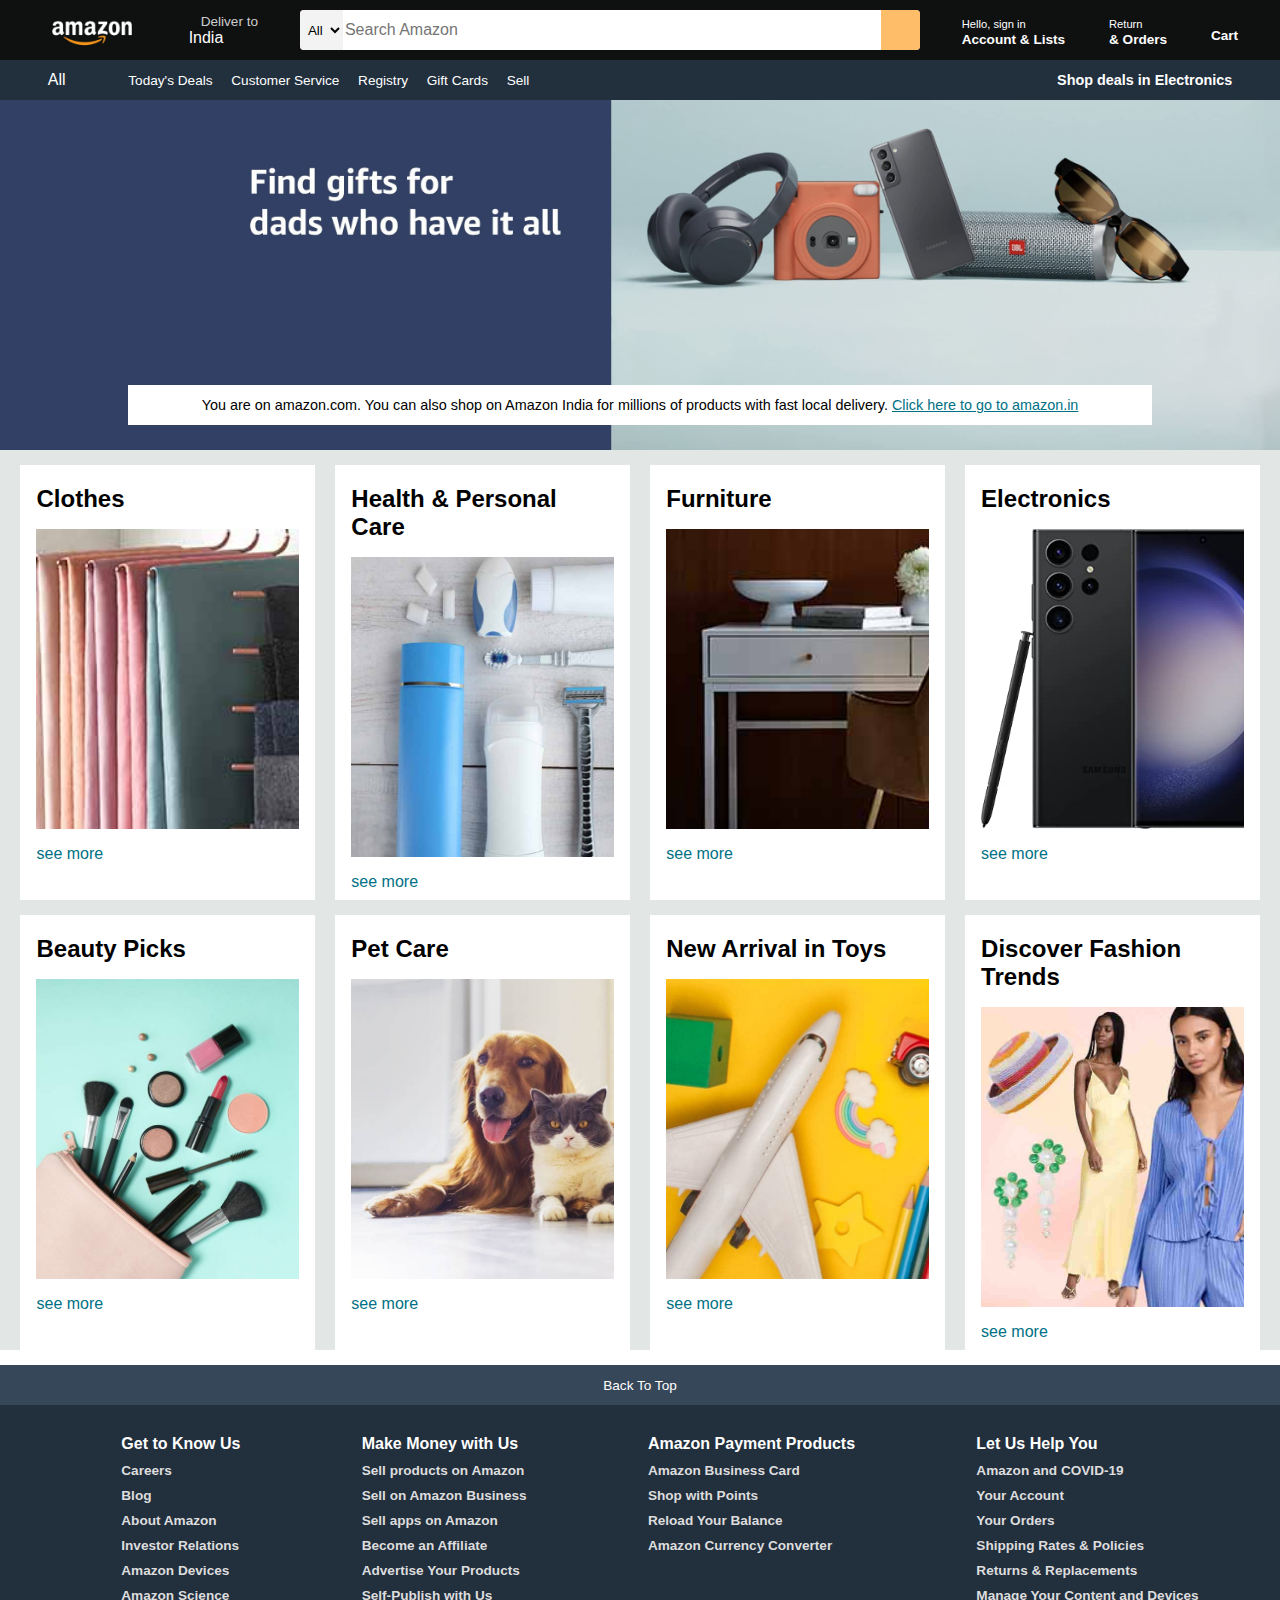
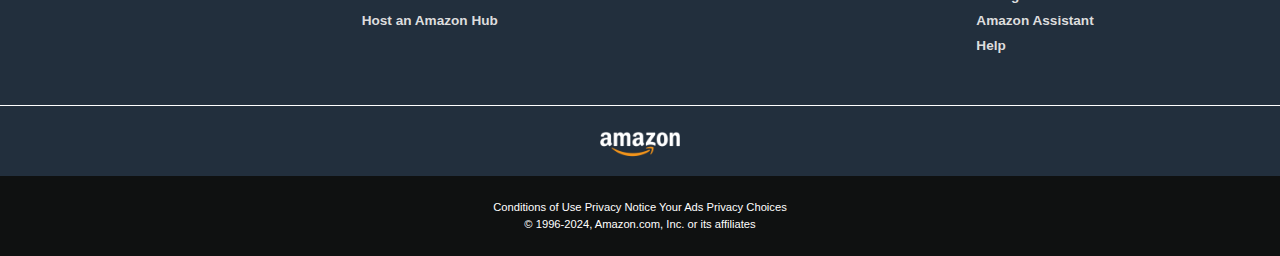
<file: index.html>
<!DOCTYPE html>
<html lang="en">
<head>
    <meta charset="UTF-8">
    <meta name="viewport" content="width=device-width, initial-scale=1.0">
    <title>Amazon</title>
    <link rel="stylesheet" href="https://cdnjs.cloudflare.com/ajax/libs/font-awesome/6.5.2/css/all.min.css" integrity="sha512-SnH5WK+bZxgPHs44uWIX+LLJAJ9/2PkPKZ5QiAj6Ta86w+fsb2TkcmfRyVX3pBnMFcV7oQPJkl9QevSCWr3W6A==" crossorigin="anonymous" referrerpolicy="no-referrer" />
    <link rel="stylesheet" href="style.css">
</head>
<body>
    <header>
        <div class="navbar">
            <div class="nav-logo border">
                <div class="logo">
                    
                </div>
            </div>
            <div class="nav-adderss border">
                <p class="add-first">Deliver to</p>
                <div class="add-icon">
                    <i class="fa-solid fa-location-dot"></i>
                    <p class="add-second">India</p>
                </div>
            </div>
            <div class="nav-search">
                <select class="search-select">
                    <option >All</option>
                </select>
                <input class="search-input" placeholder="Search Amazon">
                <div class="search-icon">
                    <i class="fa-solid fa-magnifying-glass"></i>
                </div>
            </div>

            <div class="nav-signin border ">
                <p><span>Hello, sign in</span></p>
                <p class="nav-second">Account & Lists</p>
            </div>

            <div class="nav-return border">
                <p><span>Return</span></p>
                <p class="nav-second">& Orders</p>
            </div>

            <div class="nav-cart border">
                <i class="fa-solid fa-cart-shopping"></i>
                Cart
            </div>
        </div>
        <div class="panel">
            <div class="panel-all">
                <i class="fa-solid fa-bars"></i>
                All</div>
                <div class="panel-ops">
                    <p>Today's Deals</p>
                    <p>Customer Service</p>
                    <p>Registry</p>
                    <p>Gift Cards</p>
                    <p>Sell</p>
                </div>
                <div class="panel-deals">
                    Shop deals in Electronics
                </div>
        </div>
    </header>

    <div class="hero-section">
        <div class="hero-msg">
            <p>You are on amazon.com. You can also shop on Amazon India for millions of products with fast local delivery. <a href="">Click here to go to amazon.in</a></p>
        </div>
    </div>
    <div class="shop-section">
        <div class="box">
            <div class="box-content">
                <h2>Clothes</h2>
                <div class="box-img" style="background-image: url('img/box1_image.jpg');"></div>
                <p>see more</p>
            </div>
        </div>
        <div class="box"><div class="box-content">
            <h2>Health & Personal Care</h2>
            <div class="box-img" style="background-image: url('img/box2_image.jpg');"></div>
            <p>see more</p>
        </div></div>
        <div class="box"><div class="box-content">
            <h2>Furniture</h2>
            <div class="box-img" style="background-image: url('img/box3_image.jpg');"></div>
            <p>see more</p>
        </div></div>
        <div class="box"><div class="box-content">
            <h2>Electronics</h2>
            <div class="box-img" style="background-image: url('img/box4_image.jpg');"></div>
            <p>see more</p>
        </div>
        </div>
        <div class="box">
            <div class="box-content">
                <h2>Beauty Picks</h2>
                <div class="box-img" style="background-image: url('img/box5_image.jpg');"></div>
                <p>see more</p>
            </div>
        </div>
        <div class="box"><div class="box-content">
            <h2>Pet Care</h2>
            <div class="box-img" style="background-image: url('img/box6_image.jpg');"></div>
            <p>see more</p>
        </div></div>
        <div class="box"><div class="box-content">
            <h2>New Arrival in Toys</h2>
            <div class="box-img" style="background-image: url('img/box7_image.jpg');"></div>
            <p>see more</p>
        </div></div>
        <div class="box"><div class="box-content">
            <h2>Discover Fashion Trends</h2>
            <div class="box-img" style="background-image: url('img/box8_image.jpg');"></div>
            <p>see more</p>
        </div>
        </div>
    </div>

    <footer>
        <div class="foot-panel1">
            Back To Top
        </div>

        <div class="foot-panel2">
            <ul>
                <p>Get to Know Us</p>
                <a>Careers</a>
                <a>Blog</a>
                <a>About Amazon</a>
                <a>Investor Relations</a>
                <a>Amazon Devices</a>
                <a>Amazon Science</a>
            </ul>
            <ul>
                <p>Make Money with Us</p>
                <a>Sell products on Amazon</a>
                <a>Sell on Amazon Business</a>
                <a>Sell apps on Amazon</a>
                <a>Become an Affiliate</a>
                <a>Advertise Your Products</a>
                <a>Self-Publish with Us</a>
                <a>Host an Amazon Hub</a>
            </ul>
            <ul>
                <p>Amazon Payment Products</p>
                <a>Amazon Business Card</a>
                <a>Shop with Points</a>
                <a>Reload Your Balance</a>
                <a>Amazon Currency Converter</a>
            </ul>
            <ul>
                <p>Let Us Help You</p>
                <a>Amazon and COVID-19</a>
                <a>Your Account</a>
                <a>Your Orders</a>
                <a>Shipping Rates & Policies</a>
                <a>Returns & Replacements</a>
                <a>Manage Your Content and Devices</a>
                <a>Amazon Assistant</a>
                <a>Help</a>
            </ul>
        </div>

        <div class="foot-panel3">
            <div class="logo"></div>
        </div>

        <div class="foot-panel4">
            <div class="pages">
                <a>Conditions of Use</a>
                <a>Privacy Notice</a>
                <a>Your Ads Privacy Choices</a>
            </div>
            <div class="copyright">
                © 1996-2024, Amazon.com, Inc. or its affiliates
            </div>
        </div>
    </footer>
</body>
</html>
</file>
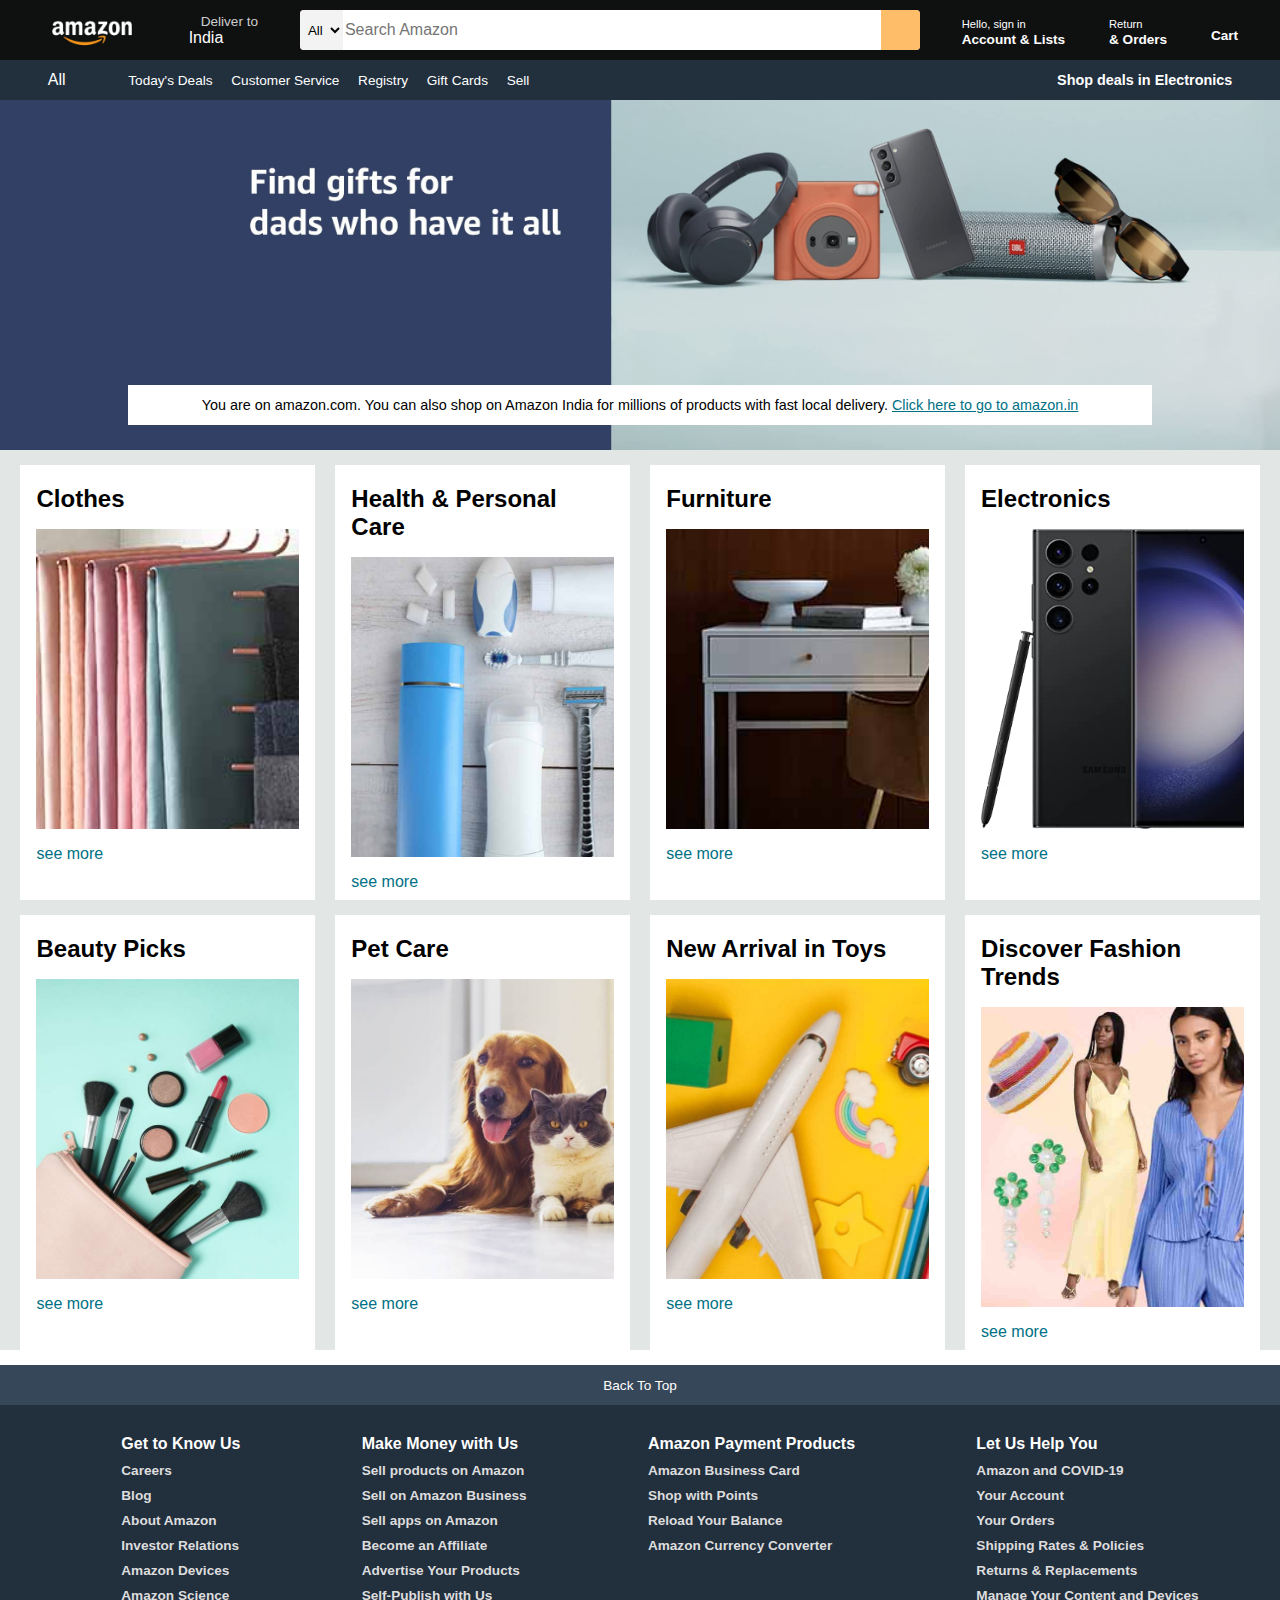
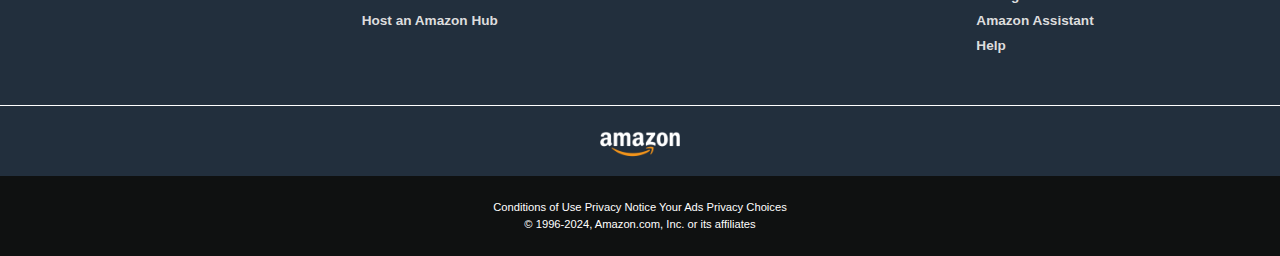
<file: amazon_project.html>
<!DOCTYPE html>
<html lang="en">
<head>
    <meta charset="UTF-8">
    <meta name="viewport" content="width=device-width, initial-scale=1.0">
    <title>Amazon</title>
    <link rel="stylesheet" href="https://cdnjs.cloudflare.com/ajax/libs/font-awesome/6.5.2/css/all.min.css" integrity="sha512-SnH5WK+bZxgPHs44uWIX+LLJAJ9/2PkPKZ5QiAj6Ta86w+fsb2TkcmfRyVX3pBnMFcV7oQPJkl9QevSCWr3W6A==" crossorigin="anonymous" referrerpolicy="no-referrer" />
    <link rel="stylesheet" href="style.css">
</head>
<body>
    <header>
        <div class="navbar">
            <div class="nav-logo border">
                <div class="logo">
                    
                </div>
            </div>
            <div class="nav-adderss border">
                <p class="add-first">Deliver to</p>
                <div class="add-icon">
                    <i class="fa-solid fa-location-dot"></i>
                    <p class="add-second">India</p>
                </div>
            </div>
            <div class="nav-search">
                <select class="search-select">
                    <option >All</option>
                </select>
                <input class="search-input" placeholder="Search Amazon">
                <div class="search-icon">
                    <i class="fa-solid fa-magnifying-glass"></i>
                </div>
            </div>

            <div class="nav-signin border ">
                <p><span>Hello, sign in</span></p>
                <p class="nav-second">Account & Lists</p>
            </div>

            <div class="nav-return border">
                <p><span>Return</span></p>
                <p class="nav-second">& Orders</p>
            </div>

            <div class="nav-cart border">
                <i class="fa-solid fa-cart-shopping"></i>
                Cart
            </div>
        </div>
        <div class="panel">
            <div class="panel-all">
                <i class="fa-solid fa-bars"></i>
                All</div>
                <div class="panel-ops">
                    <p>Today's Deals</p>
                    <p>Customer Service</p>
                    <p>Registry</p>
                    <p>Gift Cards</p>
                    <p>Sell</p>
                </div>
                <div class="panel-deals">
                    Shop deals in Electronics
                </div>
        </div>
    </header>

    <div class="hero-section">
        <div class="hero-msg">
            <p>You are on amazon.com. You can also shop on Amazon India for millions of products with fast local delivery. <a href="">Click here to go to amazon.in</a></p>
        </div>
    </div>
    <div class="shop-section">
        <div class="box">
            <div class="box-content">
                <h2>Clothes</h2>
                <div class="box-img" style="background-image: url('img/box1_image.jpg');"></div>
                <p>see more</p>
            </div>
        </div>
        <div class="box"><div class="box-content">
            <h2>Health & Personal Care</h2>
            <div class="box-img" style="background-image: url('img/box2_image.jpg');"></div>
            <p>see more</p>
        </div></div>
        <div class="box"><div class="box-content">
            <h2>Furniture</h2>
            <div class="box-img" style="background-image: url('img/box3_image.jpg');"></div>
            <p>see more</p>
        </div></div>
        <div class="box"><div class="box-content">
            <h2>Electronics</h2>
            <div class="box-img" style="background-image: url('img/box4_image.jpg');"></div>
            <p>see more</p>
        </div>
        </div>
        <div class="box">
            <div class="box-content">
                <h2>Beauty Picks</h2>
                <div class="box-img" style="background-image: url('img/box5_image.jpg');"></div>
                <p>see more</p>
            </div>
        </div>
        <div class="box"><div class="box-content">
            <h2>Pet Care</h2>
            <div class="box-img" style="background-image: url('img/box6_image.jpg');"></div>
            <p>see more</p>
        </div></div>
        <div class="box"><div class="box-content">
            <h2>New Arrival in Toys</h2>
            <div class="box-img" style="background-image: url('img/box7_image.jpg');"></div>
            <p>see more</p>
        </div></div>
        <div class="box"><div class="box-content">
            <h2>Discover Fashion Trends</h2>
            <div class="box-img" style="background-image: url('img/box8_image.jpg');"></div>
            <p>see more</p>
        </div>
        </div>
    </div>

    <footer>
        <div class="foot-panel1">
            Back To Top
        </div>

        <div class="foot-panel2">
            <ul>
                <p>Get to Know Us</p>
                <a>Careers</a>
                <a>Blog</a>
                <a>About Amazon</a>
                <a>Investor Relations</a>
                <a>Amazon Devices</a>
                <a>Amazon Science</a>
            </ul>
            <ul>
                <p>Make Money with Us</p>
                <a>Sell products on Amazon</a>
                <a>Sell on Amazon Business</a>
                <a>Sell apps on Amazon</a>
                <a>Become an Affiliate</a>
                <a>Advertise Your Products</a>
                <a>Self-Publish with Us</a>
                <a>Host an Amazon Hub</a>
            </ul>
            <ul>
                <p>Amazon Payment Products</p>
                <a>Amazon Business Card</a>
                <a>Shop with Points</a>
                <a>Reload Your Balance</a>
                <a>Amazon Currency Converter</a>
            </ul>
            <ul>
                <p>Let Us Help You</p>
                <a>Amazon and COVID-19</a>
                <a>Your Account</a>
                <a>Your Orders</a>
                <a>Shipping Rates & Policies</a>
                <a>Returns & Replacements</a>
                <a>Manage Your Content and Devices</a>
                <a>Amazon Assistant</a>
                <a>Help</a>
            </ul>
        </div>

        <div class="foot-panel3">
            <div class="logo"></div>
        </div>

        <div class="foot-panel4">
            <div class="pages">
                <a>Conditions of Use</a>
                <a>Privacy Notice</a>
                <a>Your Ads Privacy Choices</a>
            </div>
            <div class="copyright">
                © 1996-2024, Amazon.com, Inc. or its affiliates
            </div>
        </div>
    </footer>
</body>
</html>
</file>
<file: style.css>
*{
    margin: 0;
    font-family: Arial, Helvetica, sans-serif;
    border:border-box;
}
/** box 1 **/
.navbar{
    height: 60px;
    background-color: #0F1111;
    color: white;
    display: flex;
    align-items: center;
    justify-content: space-evenly;
}
.nav-logo{
    height: 50px;
    width: 100PX;
}
.logo{
    
    background-image: url("img/logo.png");
    background-size:cover;
    height: 50px;
    width: 100%;
}
.border{
    border: 2px solid transparent;
}
.border:hover{
    border: 1.5px solid white;
}
.add-first{
    color: #cccccc;
    font-size: 0.85rem;
    margin-left: 15px;
}
.add-second{
    font-size: 1rem;
    margin-left: 3px;
}
.add-icon{
    display: flex;
    align-items: center;
}
/** box3 **/
.nav-search{
    display: flex;
    justify-content: space-evenly ;
    background-color: pink;
    width: 620px;
    height: 40px;
    border-radius: 4px;
}
.nav-search:hover{
    border: 2px solid orange;
}
.search-select{
    background-color: #f3f3f3;
    width: 50px;
    text-align: center;
    border-top-left-radius: 4px;
    border-bottom-left-radius: 4px;
    border: none;
}
.search-input{
    width: 100%;
    font-size: 1rem;
    border: none;
}
.search-icon{
    width: 45px;
    display: flex;
    justify-content: center;
    align-items: center;
    font-size: 1.2rem;
    background-color: #febd68;
    border-top-right-radius: 4px;
    border-bottom-right-radius: 4px;
    color: #0F1111;
}
/** box4 **/

span{
    font-size: 0.7rem;
}
.nav-second{
    font-size: 0.85rem;
    font-weight: 700;
}
/** box6 **/
.nav-cart i{
    font-size: 30px;
}
.nav-cart{
    font-size: 0.85rem;
    font-weight: 700;
}
/** panel **/

.panel{
    height: 40px;
    background-color: #222f3d;
    display: flex;
    color: white;
    align-items: center;
    justify-content: space-evenly;
}

.panel-ops p{
    display: inline;
    margin-left: 15px;
}
.panel-ops{
    width: 70%;
    font-size: 0.85rem;
}
.panel-deals{
    font-size: 0.9rem;
    font-weight: 700;
}
/** hero-section **/
.hero-section{
    background-image: url("img/hero.jpg");
    background-size: cover;
    height: 350px;
    display: flex;
    justify-content: center;
    align-items: flex-end;
}
.hero-msg{
    background-color: white;
    color: black;
    height: 40px;
    display: flex;
    align-items: center;
    justify-content: center;
    font-size: 0.9rem;
    width: 80%;
    margin-bottom:25px;
}
.hero-msg a{
    color: #007185;
}
/** shop-section **/
.shop-section{
    display: flex;
    flex-wrap: wrap;
    justify-content: space-evenly;
    background-color: #e2e7e6;
}
.box{
    height: 400px;
    width: 23%;
    background-color: white;
    padding: 20px 0px 15px;
    margin-top: 15px;
}
.box-img{
    height: 300px;
    background-size: cover;
    margin-top: 1rem;
    margin-bottom: 1rem;
}
.box-content{
    margin-left: 1rem;
    margin-right: 1rem;
}
.box-content p{
    color: #007185;
}
/** footer **/

footer{
    margin-top: 15px;
}
.foot-panel1{
    background-color: #37475a;
    color: white;
    height: 40px;
    display: flex;
    justify-content: center;
    align-items: center;
    font-size: 0.85rem;
}
.foot-panel2{
    background-color: #222f3d;
    color: white;
    height: 300px;
    display: flex;
    justify-content: space-evenly;
}
ul{
    margin-top: 30px;
    font-weight: 700;
}
ul a{
    display: block;
    font-size: 0.85rem;
    margin-top: 10px;
    color: #dddddd;
}
.foot-panel3{
    background-color: #222f3d;
    color: white;
    border-top: 0.5px solid white;
    height: 70px;
    display: flex;
    justify-content: center;
    align-items: center;
}
.logo{
    background-image: url("img/logo.png");
    background-size:cover;
    height: 50px;
    width: 100px;
}
.foot-panel4{
    background-color: #0F1111;
    color: white;
    height: 80px;
    font-size: 0.7rem;
    text-align: center;
}
.pages {
    
    padding-top:25px ;
}
.copyright{
    padding-top: 5px;
}
</file>
